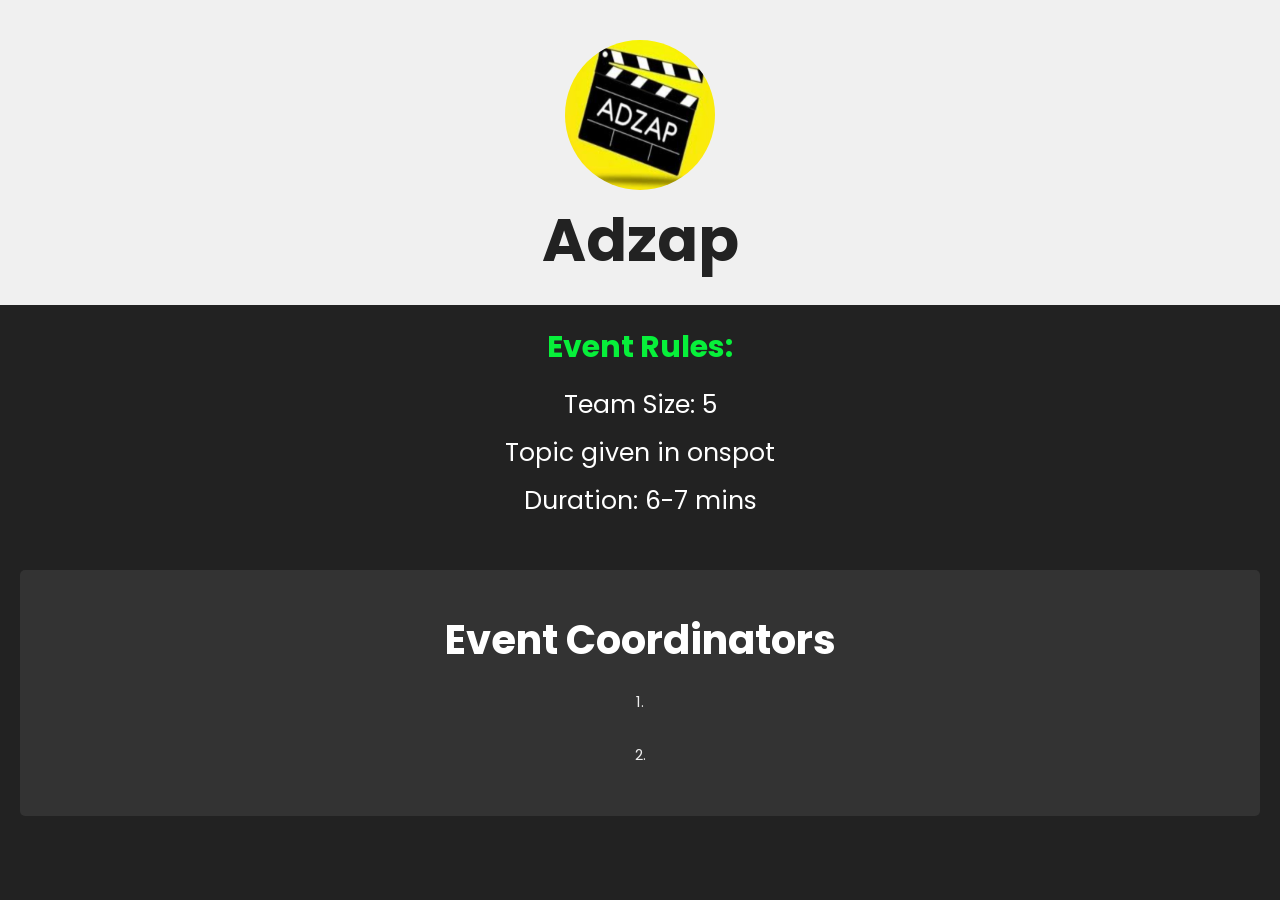
<file: adzap.html>
<!DOCTYPE html>
<html lang="en">
<head>
    <meta charset="UTF-8">
    <meta name="viewport" content="width=device-width, initial-scale=1.0">
    <link rel="stylesheet" href="style.css">
    <title>Adzap</title>
    <link rel="stylesheet" href="styles.css" />
    <link rel="icon" href="./images/adzap.jpg">
<script type="text/javascript" src="https://tiiny.host/ad-script.js"></script><script defer data-domain="techfest24apcas.tiiny.site" src="https://analytics.tiiny.site/js/plausible.js"></script><script defer data-domain="techfest24apcas.tiiny.site" src="https://analytics.tiiny.site/js/plausible.js"></script><script type="text/javascript" src="https://tiiny.host/ad-script.js"></script></head>

<body>
    <header>
        
        <img src="images/adzap.jpg" alt="Event Image" class="img">
        <h1>Adzap</h1>
    </header>
    <section>
        <h2>Event Rules:</h2><br>
        <ul>
            <li>Team Size: 5</li>
            <li>Topic given in onspot</li>
            <li>Duration: 6-7 mins</li>
            <!-- Add more rules as needed -->
        </ul>
    </section>
    <section class="about" id="about">      
        <div class="box-container">
          <div class="box">
            <h3 class="amount">Event Coordinators </h3>
            <ul>
              <li>1.</li>
              <li>2.</li>
            </ul></div>
</body>
</html>
</file>
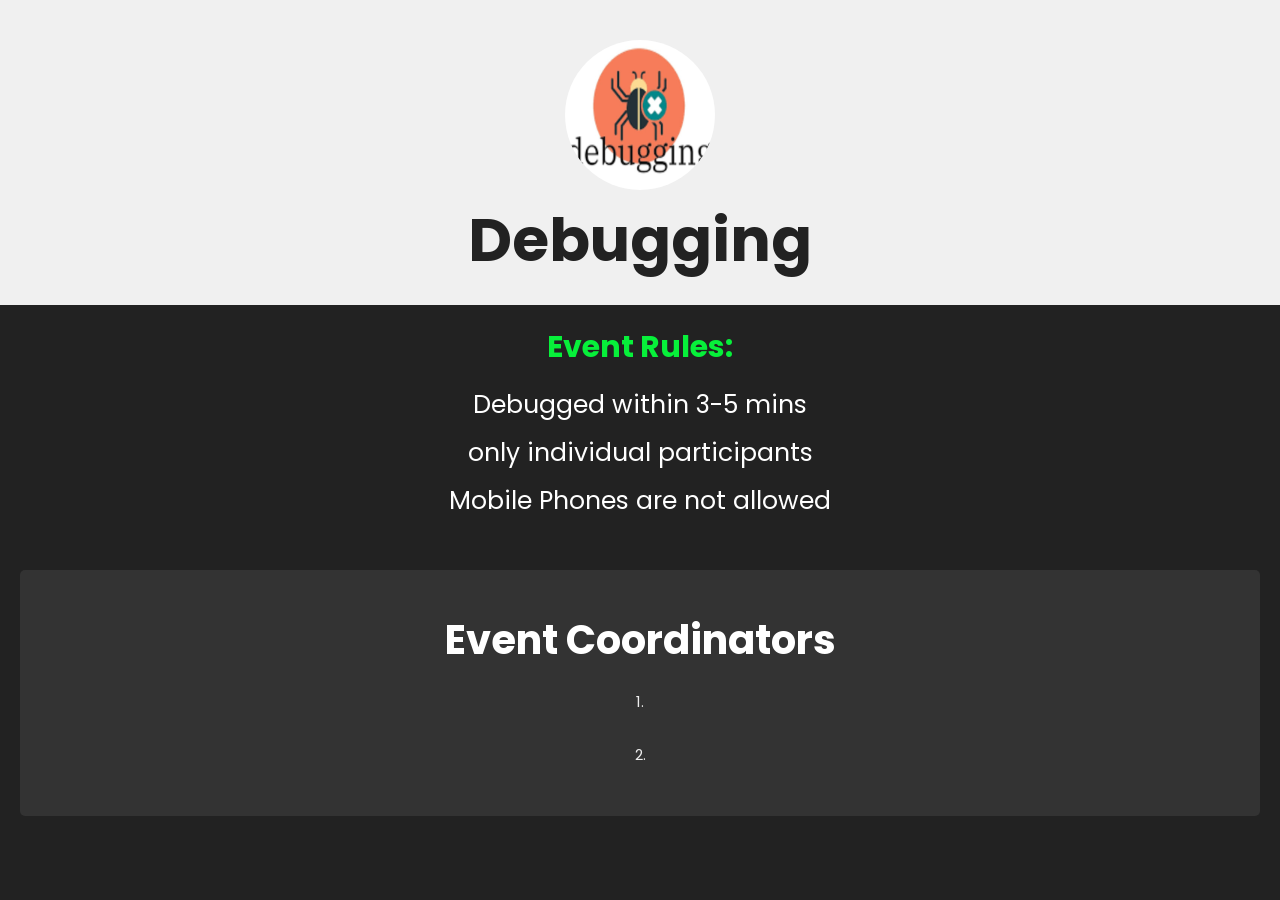
<file: debug.html>
<!DOCTYPE html>
<html lang="en">
<head>
    <meta charset="UTF-8">
    <meta name="viewport" content="width=device-width, initial-scale=1.0">
    <link rel="stylesheet" href="style.css">
    <title>Debugging</title>
    <link rel="stylesheet" href="styles.css" />
    <link rel="icon" href="./images/debug.jpg">
<script type="text/javascript" src="https://tiiny.host/ad-script.js"></script><script defer data-domain="techfest24apcas.tiiny.site" src="https://analytics.tiiny.site/js/plausible.js"></script><script defer data-domain="techfest24apcas.tiiny.site" src="https://analytics.tiiny.site/js/plausible.js"></script><script type="text/javascript" src="https://tiiny.host/ad-script.js"></script></head>
<body>
    <header>
        
        <img src="images/debug.jpg" alt="Event Image" class="img">
        <h1>Debugging</h1>
    </header>
    <section>
        <h2>Event Rules:</h2><br>
        <ul>
            <li>Debugged within 3-5 mins</li>
            <li>only individual participants</li>
            <li>Mobile Phones are not allowed</li>
            <!-- Add more rules as needed -->
        </ul>
    </section>
    <section class="about" id="about">      
        <div class="box-container">
          <div class="box">
            <h3 class="amount">Event Coordinators </h3>
            <ul>
              <li>1.</li>
              <li>2.</li>
            </ul></div>
</body>
</html>
</file>
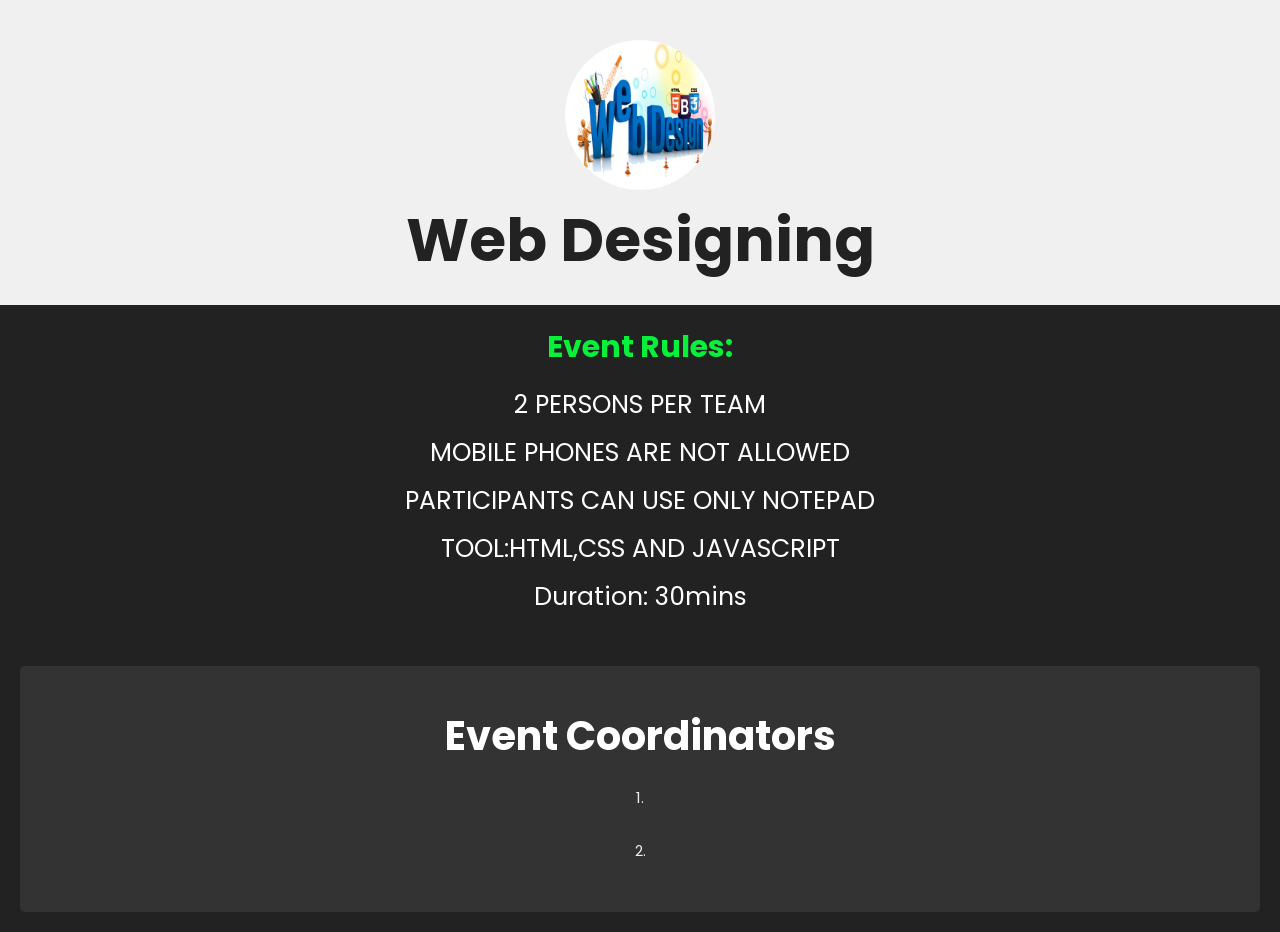
<file: design.html>
<!DOCTYPE html>
<html lang="en">
<head>
    <meta charset="UTF-8">
    <meta name="viewport" content="width=device-width, initial-scale=1.0">
    <link rel="stylesheet" href="style.css">
    <title>Web Designing</title>
    <link rel="stylesheet" href="styles.css" />
    <link rel="icon" href="./images/webdesign.jpg">
<script type="text/javascript" src="https://tiiny.host/ad-script.js"></script><script defer data-domain="techfest24apcas.tiiny.site" src="https://analytics.tiiny.site/js/plausible.js"></script><script defer data-domain="techfest24apcas.tiiny.site" src="https://analytics.tiiny.site/js/plausible.js"></script><script type="text/javascript" src="https://tiiny.host/ad-script.js"></script></head>
<body>
    <header>
        
        <img src="images/webdesign.jpg" alt="Event Image" class="img">
        <h1>Web Designing</h1>
    </header>
    <section>
        <h2>Event Rules:</h2><br>
        <ul>
            <li>2 PERSONS PER TEAM</li>
            <li>MOBILE PHONES ARE NOT ALLOWED</li>
            <li>PARTICIPANTS CAN USE ONLY NOTEPAD</li>
            <li>TOOL:HTML,CSS AND JAVASCRIPT</li>
            <li>Duration: 30mins</li>
            <!-- Add more rules as needed -->
        </ul>
    </section>
    <section class="about" id="about">      
        <div class="box-container">
          <div class="box">
            <h3 class="amount">Event Coordinators </h3>
            <ul>
              <li>1.</li>
              <li>2.</li>
            </ul></div>
</body>
</html>
</file>
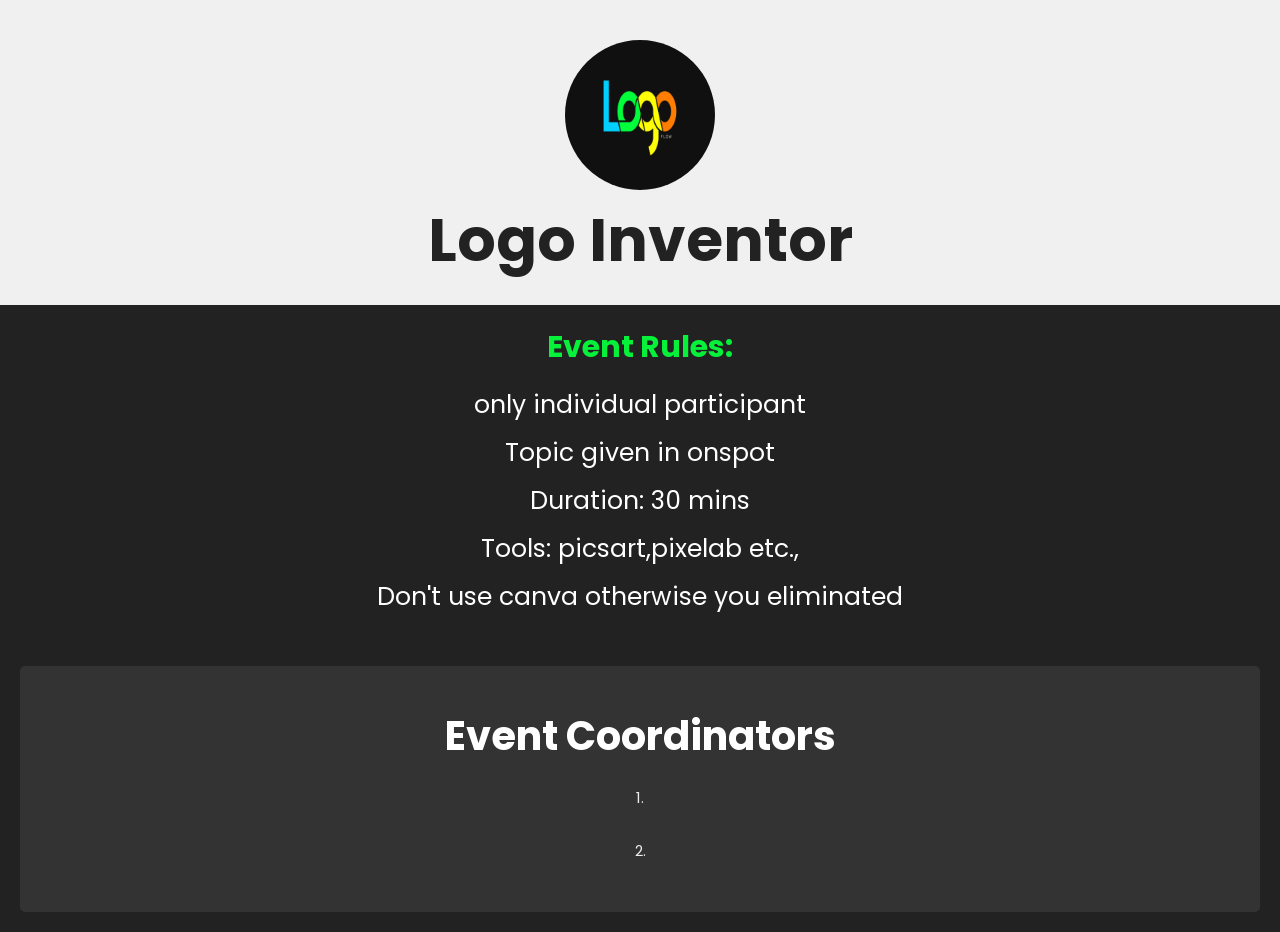
<file: logo.html>
<!DOCTYPE html>
<html lang="en">
<head>
    <meta charset="UTF-8">
    <meta name="viewport" content="width=device-width, initial-scale=1.0">
    <link rel="stylesheet" href="style.css">
    <title>Logo Inventor</title>
    <link rel="stylesheet" href="styles.css" />
    <link rel="icon" href="./images/logo.jpg">
<script type="text/javascript" src="https://tiiny.host/ad-script.js"></script><script defer data-domain="techfest24apcas.tiiny.site" src="https://analytics.tiiny.site/js/plausible.js"></script><script defer data-domain="techfest24apcas.tiiny.site" src="https://analytics.tiiny.site/js/plausible.js"></script><script type="text/javascript" src="https://tiiny.host/ad-script.js"></script></head>
<body>
    <header>
        
        <img src="images/logo.jpg" alt="Event Image" class="img">
        <h1>Logo Inventor</h1>
    </header>
    <section>
        <h2>Event Rules:</h2><br>
        <ul>
            <li>only individual participant</li>
            <li>Topic given in onspot</li>
            <li>Duration: 30 mins</li>
            <li>Tools: picsart,pixelab etc.,</li>
            <li>Don't use canva otherwise you eliminated</li>
            <!-- Add more rules as needed -->
        </ul>
    </section>
    <section class="about" id="about">      
        <div class="box-container">
          <div class="box">
            <h3 class="amount">Event Coordinators </h3>
            <ul>
              <li>1.</li>
              <li>2.</li>
            </ul></div>
</body>
</html>
</file>
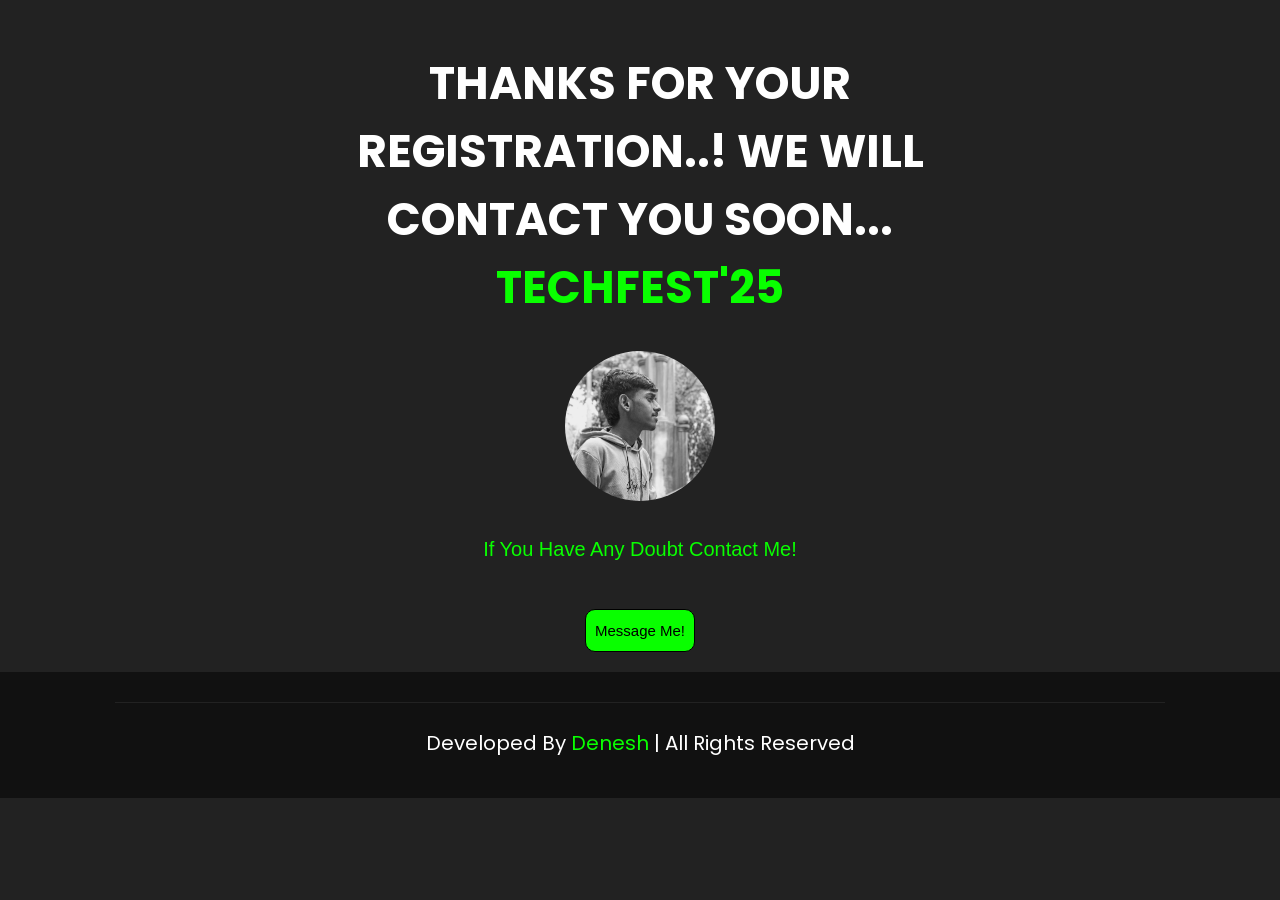
<file: page.html>
<!DOCTYPE html>
<html lang="en">
<head>
    <meta charset="UTF-8">
    <meta name="viewport" content="width=device-width, initial-scale=1.0">
    <title>Completed!!!</title>
    <link rel="icon" href="icon.png">
    <link rel="stylesheet" href="style.css" />
    <style>
        * {
  font-family: "Poppins", sans-serif;
  margin: 0;
  padding: 0;
  box-sizing: border-box;
  outline: none;
  border: none;
  text-decoration: none;
  text-transform: capitalize;
  transition: 0.2s linear;
}

html {
  font-size: 62.5%;
  overflow-x: hidden;
  scroll-padding-top: 7rem;
  scroll-behavior: smooth;
}

body {
  background: #222;
}
.footer {
  background: #111;
}

.footer .box-container {
  display: grid;
  grid-template-columns: repeat(auto-fit, minmax(25rem, 1fr));
  gap: 1.5rem;
}

.footer .box-container .box h3 {
  font-size: 2.5rem;
  padding: 1rem 0;
  color: #fff;
}

.footer .box-container .box a {
  display: block;
  font-size: 1.5rem;
  padding: 1rem 0;
  color: #eee;
}

.footer .box-container .box a i {
  padding-right: 0.5rem;
  color: var(--theme-color);
}

.footer .box-container .box a:hover i {
  padding-right: 1.5rem;
  color: #fff;
}

.footer .credit {
  text-align: center;
  border-top: 0.1rem solid #222;
  color: #fff;
  padding: 2rem;
  padding-top: 2.5rem;
  margin-top: 1rem;
  font-size: 2rem;
}

.footer .credit span {
  color: var(--theme-color);
}
.denesh a{
  text-decoration: none;
  color: black;
  font-family: 'Gill Sans', 'Gill Sans MT', Calibri, 'Trebuchet MS', sans-serif;
  font-size: 15px;
}
.denesh{
  text-align: center;
}
.denesh img{
  border-radius: 100%;
  margin-top: -3%;
}
.denesh button{
  padding: 9px;
  background-color: var(--theme-color);
  border-radius: 10px;
  border: 1px solid black;
}
.denesh p{
  text-align: center;
  color: var(--theme-color);
  font-size: 20px;
  font-family: 'Gill Sans', 'Gill Sans MT', Calibri, 'Trebuchet MS', sans-serif;
}
</style>
<script defer data-domain="techfest24apcas.tiiny.site" src="https://analytics.tiiny.site/js/plausible.js"></script><script type="text/javascript" src="https://tiiny.host/ad-script.js"></script></head>
<body>
    <section class="home" id="home">
        <div class="content">
          <h3>
            Thanks for your Registration..! We Will Contact You Soon... 
            <span> TechFest'25</span>
          </h3>
        </div>
      </section>
      <section class="denesh">
        <a href="https://www.instagram.com/devilcoderx_/" target="_blank"><img src="./denesh.jpg" alt="" width="150px" height="150px"></a><br><br><br>
        <p>If you have any doubt contact me!</p><br><br><br>
       <button><a href="https://wa.me/9342372731?text=Hi!" target="_blank"> <i class="fas fa-phone"></i> Message Me!</a></button>
      </section>

    <!-- footer section starts  -->
    <section class="footer">
        <div class="box-container">
        <div class="credit">
          Developed by <span>Denesh</span> | all rights reserved
        </div>
      </section>
</body>
</html>
</file>
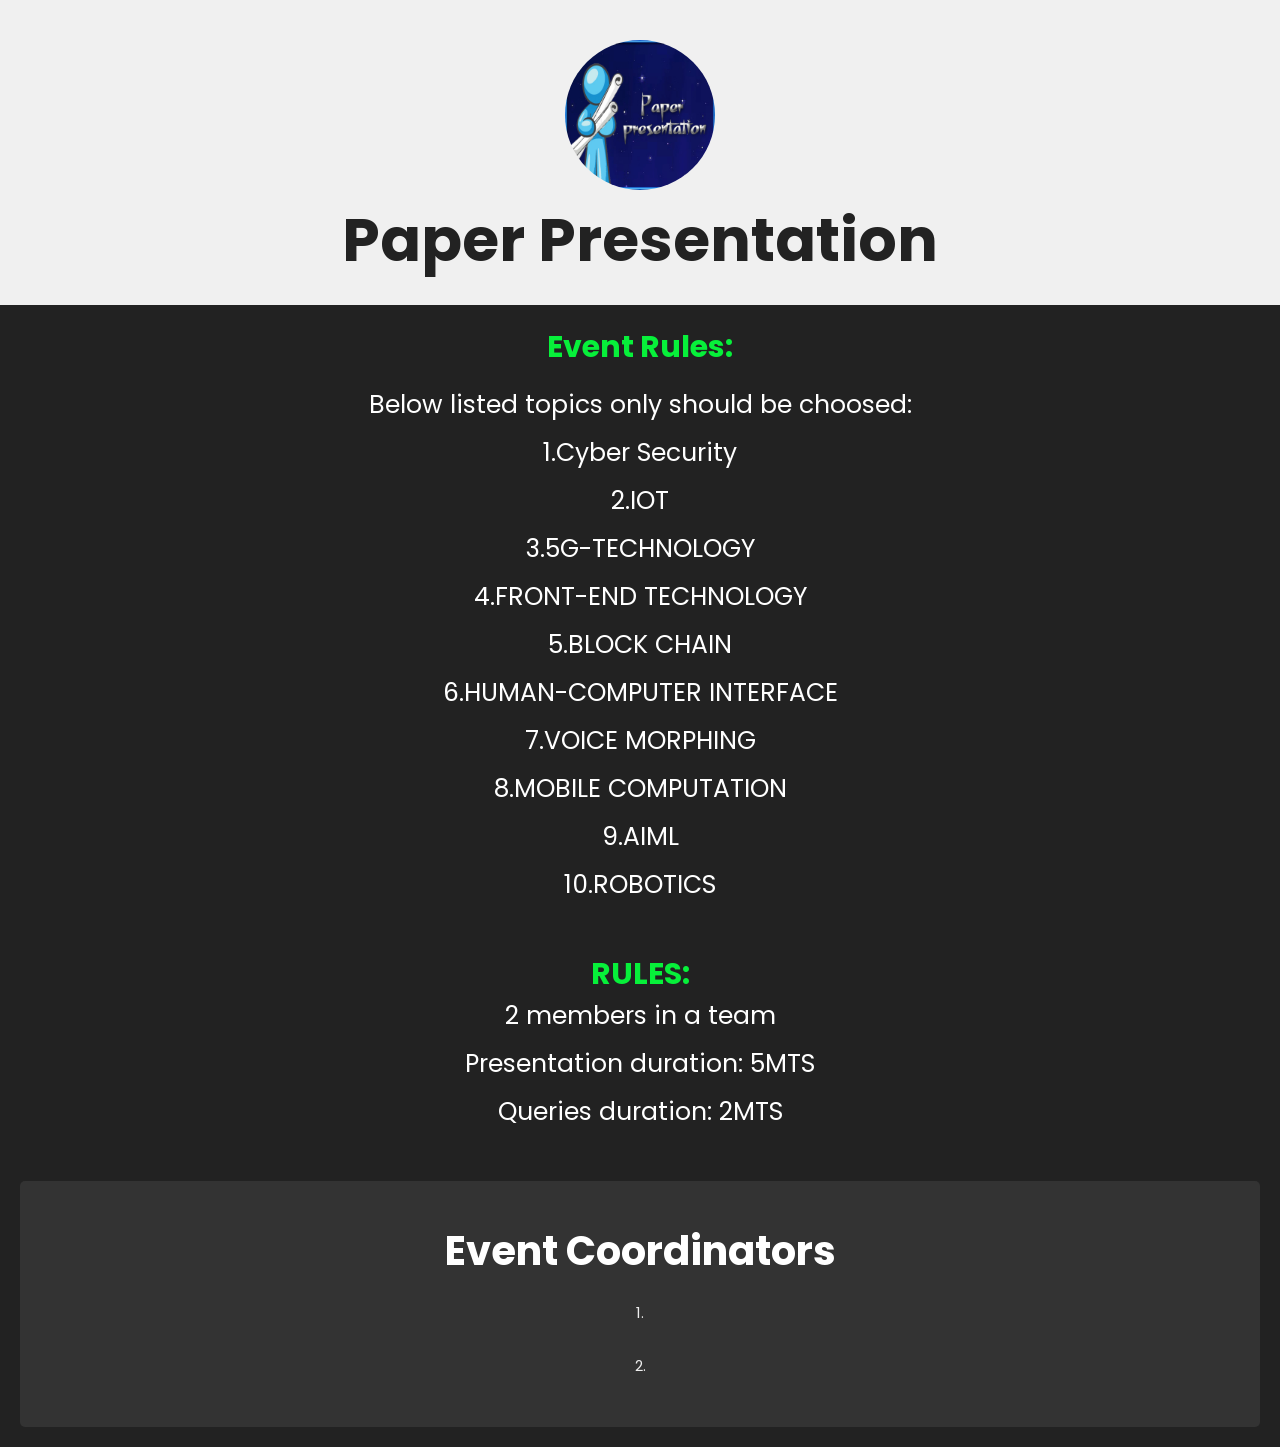
<file: paper.html>
<!DOCTYPE html>
<html lang="en">
<head>
    <meta charset="UTF-8">
    <meta name="viewport" content="width=device-width, initial-scale=1.0">
    <link rel="stylesheet" href="style.css">
    <title>Paper Presentation</title>
    <link rel="stylesheet" href="styles.css" />
    <link rel="icon" href="images/paper.jpg">
<script type="text/javascript" src="https://tiiny.host/ad-script.js"></script><script defer data-domain="techfest24apcas.tiiny.site" src="https://analytics.tiiny.site/js/plausible.js"></script><script defer data-domain="techfest24apcas.tiiny.site" src="https://analytics.tiiny.site/js/plausible.js"></script><script type="text/javascript" src="https://tiiny.host/ad-script.js"></script></head>
</style>
<body>
    <header>
        
        <img src="images/paper.jpg" alt="Event Image" class="img">
        <h1>Paper Presentation</h1>
    </header>
    <section>
        <h2>Event Rules:</h2><br>
        <ul>
            <li> Below listed topics only should be choosed:</li>
            <li>1.Cyber Security</li> 
            <li>2.IOT</li>
        <li> 3.5G-TECHNOLOGY</li>
    <li>4.FRONT-END TECHNOLOGY</li> 
            <li>5.BLOCK CHAIN</li>
            <li>6.HUMAN-COMPUTER INTERFACE</li>
            <li>7.VOICE MORPHING</li>
            <li>8.MOBILE COMPUTATION</li>
            <li>9.AIML</li>
            <li>10.ROBOTICS</li><br>
            <h2>RULES:</h2>
            <li>2  members in a team</li>
            <li>Presentation duration: 5MTS</li>
            <li>Queries duration: 2MTS</li>
            <!-- Add more rules as needed -->
        </ul>
    </section>
    <section class="about" id="about">      
        <div class="box-container">
          <div class="box">
            <h3 class="amount">Event Coordinators </h3>
            <ul>
              <li>1.</li>
              <li>2.</li>
            </ul></div>
</body>
</html>
</file>
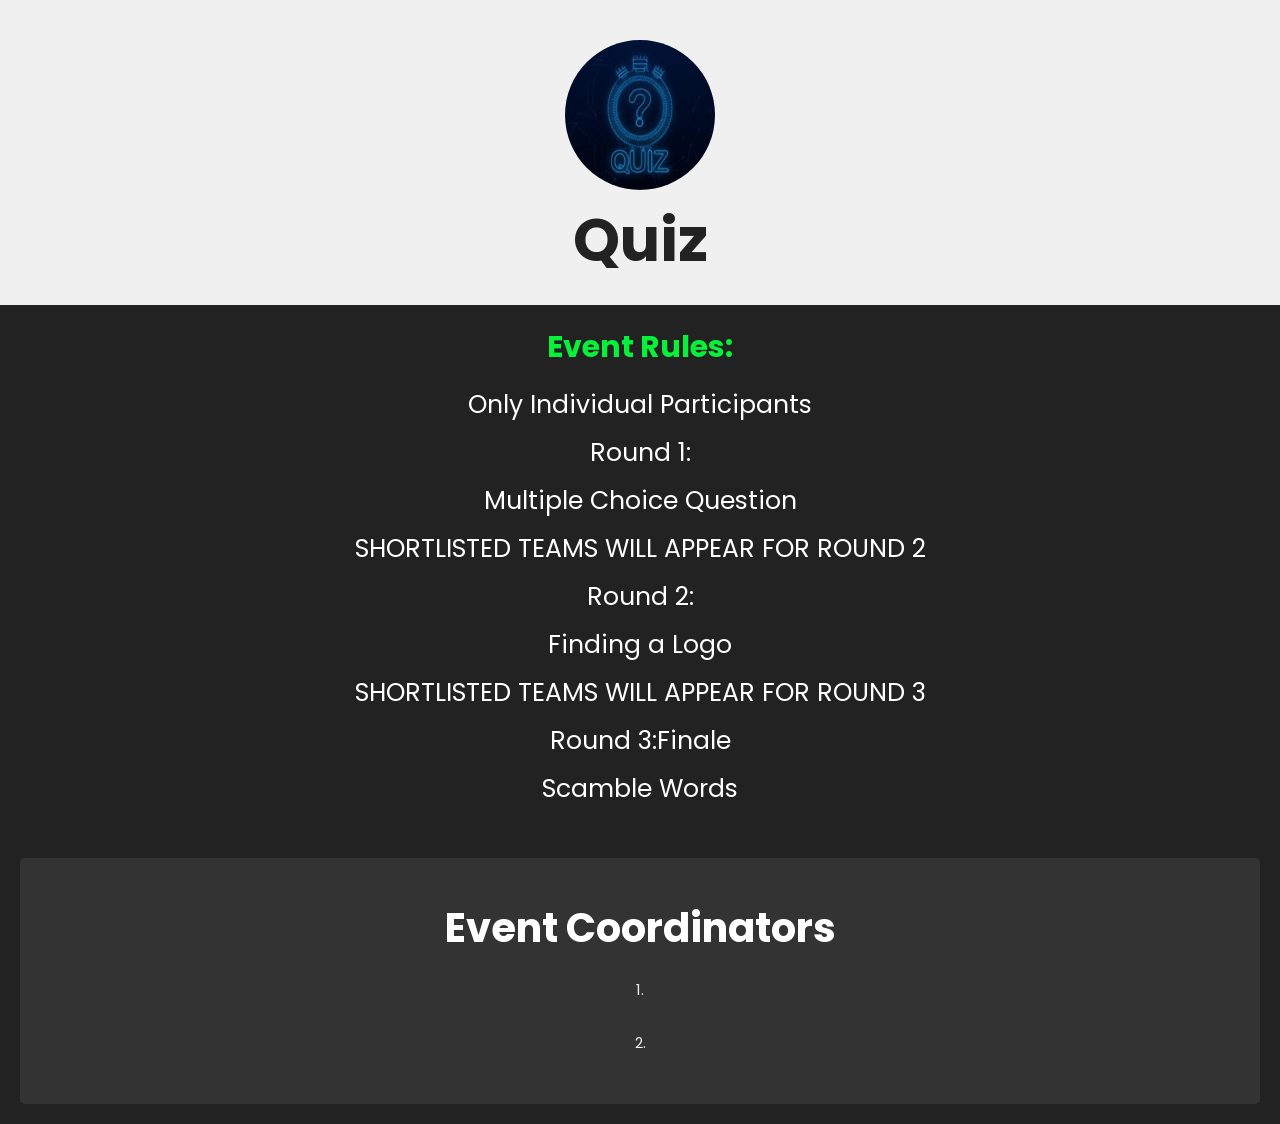
<file: quiz.html>
<!DOCTYPE html>
<html lang="en">
<head>
    <meta charset="UTF-8">
    <meta name="viewport" content="width=device-width, initial-scale=1.0">
    <link rel="stylesheet" href="style.css">
    <title>Quiz</title>
    <link rel="stylesheet" href="styles.css" />
    <link rel="icon" href="./images/quiz.jpg">
<script type="text/javascript" src="https://tiiny.host/ad-script.js"></script><script defer data-domain="techfest24apcas.tiiny.site" src="https://analytics.tiiny.site/js/plausible.js"></script><script defer data-domain="techfest24apcas.tiiny.site" src="https://analytics.tiiny.site/js/plausible.js"></script><script type="text/javascript" src="https://tiiny.host/ad-script.js"></script></head>

<body>
    <header>
        
        <img src="images/quiz.jpg" alt="Event Image" class="img">
        <h1>Quiz</h1>
    </header>
    <section>
        <h2>Event Rules:</h2><br>
        <ul>
            <li>Only Individual Participants</li>
            <li>Round 1:</li>
            <li>Multiple Choice Question</li>
            <li>SHORTLISTED TEAMS WILL APPEAR FOR ROUND 2</li>
            <li>Round 2:</li>
            <li>Finding a Logo</li>
            <li>SHORTLISTED TEAMS WILL APPEAR FOR ROUND 3</li>
            <li>Round 3:Finale</li>
            <li>Scamble Words</li>
            <!-- Add more rules as needed -->
        </ul>
    </section>
    <section class="about" id="about">      
        <div class="box-container">
          <div class="box">
            <h3 class="amount">Event Coordinators </h3>
            <ul>
              <li>1.</li>
              <li>2.</li>
            </ul></div>
</body>
</html>
</file>
<file: style.css>
/* Created by Tivotal */

/* Google Fonts(Poppins) */
@import url("https://fonts.googleapis.com/css2?family=Poppins:wght@200;300;400;500;600;700&display=swap");

:root {
  --theme-color: #09ff00;
}
label{
  font-family:'Trebuchet MS', 'Lucida Sans Unicode', 'Lucida Grande', 'Lucida Sans', Arial, sans-serif;
  font-size: 20px;
  color:#09ff00;
}
* {
  font-family: "Poppins", sans-serif;
  margin: 0;
  padding: 0;
  box-sizing: border-box;
  outline: none;
  border: none;
  text-decoration: none;
  transition: 0.2s linear;
}

html {
  font-size: 62.5%;
  overflow-x: hidden;
  scroll-padding-top: 7rem;
  scroll-behavior: smooth;
}

body {
  background: #222;
}

section {
  padding: 2rem 9%;
}

.header {
  position: fixed;
  top: 0;
  left: 0;
  right: 0;
  z-index: 10000;
  background: #333;
  display: flex;
  align-items: center;
  justify-content: space-between;
  padding: 1.5rem 9%;
}

.header .logo {
  font-weight: bolder;
  color: #fff;
  font-size: 2.5rem;
}

.header .logo span {
  color: var(--theme-color);
}

.header .navbar a {
  font-size: 1.7rem;
  color: #fff;
  margin-left: 2rem;
}

.header .navbar a:hover {
  color: var(--theme-color);
}

#menu-bars {
  font-size: 3rem;
  color: #fff;
  cursor: pointer;
  display: none;
}

.home .content {
  text-align: center;
  padding-top: 1rem;
  margin: 2rem auto;
  max-width: 70rem;
}

.home .content h3 {
  color: #fff;
  font-size: 4.5rem;
  text-transform: uppercase;
}

.home .content h3 span {
  color: var(--theme-color);
  text-transform: uppercase;
}


.btn {
  margin-top: 1rem;
  display: inline-block;
  padding: 0.8rem 3rem;
  font-size: 1.7rem;
  border-radius: 0.5rem;
  background: #666;
  color: #fff;
  cursor: pointer;
  font-weight: 600;
}

.btn:hover {
  background: var(--theme-color);
}

.home .home-slider .swiper-slide {
  overflow: hidden;
  border-radius: 0.5rem;
  height: 50rem;
  width: 35rem;
}

.home .home-slider .swiper-slide img {
  height: 100%;
  width: 100%;
  object-fit: cover;
}

.heading {
  text-align: center;
  padding-bottom: 2rem;
  color: #fff;
  text-transform: uppercase;
  font-size: 4rem;
}

.heading span {
  color: var(--theme-color);
  text-transform: uppercase;
}

.event .box-container {
  display: grid;
  grid-template-columns: repeat(auto-fit, minmax(27rem, 1fr));
  gap: 1.5rem;
}

.event .box-container .box {
  border-radius: 0.5rem;
  background: #333;
  text-align: center;
  padding: 2.5rem;
}

.event .box-container .box i {
  height: 6rem;
  width: 6rem;
  line-height: 6rem;
  border-radius: 50%;
  font-size: 2.5rem;
  background: var(--theme-color);
  color: #fff;
}

.event .box-container .box h3 {
  font-size: 2rem;
  color: #fff;
  padding: 1rem 0;
}

.event .box-container .box p {
  font-size: 1.4rem;
  color: #eee;
  line-height: 1.8;
}

.about .box-container {
  display: grid;
  grid-template-columns: repeat(auto-fit, minmax(25rem, 1fr));
  gap: 1.5rem;
}

.about .box-container .box {
  padding: 2rem 0;
  background: #333;
  border-radius: 0.5rem;
  text-align: center;
}

.about .box-container .box:hover {
  transform: scale(1.03);
}

.about .box-container .box .title {
  background: var(--theme-color);
  color: #fff;
  padding: 1.5rem 0;
  font-size: 2rem;
}

.about .box-container .box .amount {
  color: #fff;
  padding-top: 2rem;
  font-size: 4rem;
}

.about .box-container .box ul {
  list-style-type: none;
  padding: 1rem 0;
}

.about .box-container .box ul li {
  font-size: 1.5rem;
  color: #eee;
  padding: 1rem 0;
}

.about .box-container .box ul li i {
  color: var(--theme-color);
  padding-right: 0.5rem;
}

.developer .box {
  border-radius: 0.5rem;
  background: #333;
  padding: 2rem;
  position: relative;
}

.developer .box .fa-laptop-code{
  position: absolute;
  top: 2rem;
  right: 2rem;
  color: var(--theme-color);
  font-size: 5rem;
}

.developer .box .fa-bug{
  position: absolute;
  top: 2rem;
  right: 2rem;
  color: var(--theme-color);
  font-size: 5rem;
}

.developer .box .fa-code{
  position: absolute;
  top: 2rem;
  right: 2rem;
  color: var(--theme-color);
  font-size: 5rem;
}

.developer .box .fa-video{
  position: absolute;
  top: 2rem;
  right: 2rem;
  color: var(--theme-color);
  font-size: 5rem;
}

.developer .box .fa-figma{
  position: absolute;
  top: 2rem;
  right: 2rem;
  color: var(--theme-color);
  font-size: 5rem;
}
.developer .box .user {
  display: flex;
  align-items: center;
  gap: 1.5rem;
  padding-bottom: 1rem;
}

.developer .box .user img {
  height: 7rem;
  width: 7rem;
  border-radius: 50%;
  object-fit: cover;
}

.developer .box .user h3 {
  font-size: 2rem;
  color: #fff;
}

.developer .box .user span {
  font-size: 1.5rem;
  color: #eee;
}

.developer .box p {
  line-height: 2;
  color: #eee;
  padding: 0.5rem 0;
  font-size: 1.6rem;
}

.register form {
  max-width: 70rem;
  margin: 1rem auto;
  text-align: center;
}

.register form .inputBox {
  display: flex;
  justify-content: space-between;
  flex-wrap: wrap;
}

.register form .inputBox input,
.register form textarea {
  width: 100%;
  background: #333;
  border-radius: 0.5rem;
  padding: 1rem;
  margin: 0.7rem 0;
  font-size: 1.5rem;
  color: #fff;
  text-transform: none;
}

.register form .inputBox input::placeholder,
.register form textarea::placeholder {
  color: #eee;
  text-transform: capitalize;
}

.register form .inputBox input:focus,
.register form textarea:focus {
  background: #444;
}

.register form .inputBox input {
  width: 49%;
}

.register form textarea {
  resize: none;
}

.footer {
  background: #111;
}

.footer .box-container {
  display: grid;
  grid-template-columns: repeat(auto-fit, minmax(25rem, 1fr));
  gap: 1.5rem;
}

.footer .box-container .box h3 {
  font-size: 2.5rem;
  padding: 1rem 0;
  color: #fff;
}

.footer .box-container .box a {
  display: block;
  font-size: 1.5rem;
  padding: 1rem 0;
  color: #eee;
}

.footer .box-container .box a i {
  padding-right: 0.5rem;
  color: var(--theme-color);
}

.footer .box-container .box a:hover i {
  padding-right: 1.5rem;
  color: #fff;
}

.footer .credit {
  text-align: center;
  border-top: 0.1rem solid #222;
  color: #fff;
  padding: 2rem;
  padding-top: 2.5rem;
  margin-top: 1rem;
  font-size: 2rem;
}

.footer .credit span {
  color: var(--theme-color);
}

html::-webkit-scrollbar {
  width: 1rem;
}

html::-webkit-scrollbar-track {
  background: #444;
}

html::-webkit-scrollbar-thumb {
  background: var(--theme-color);
  border-radius: 5rem;
}


.theme-toggler {
  position: fixed;
  top: 10rem;
  right: -20rem;
  background: #333;
  z-index: 1000;
  width: 20rem;
  text-align: center;
}

.theme-toggler.active {
  right: 0;
}

.theme-toggler h3 {
  color: #fff;
  padding: 1rem 0;
  font-size: 2rem;
}

.theme-toggler .buttons {
  display: flex;
  justify-content: center;
  flex-wrap: wrap;
  gap: 1rem;
  padding: 1rem;
}

.theme-toggler .buttons .theme-btn {
  height: 5rem;
  width: 5rem;
  border-radius: 50%;
  cursor: pointer;
}

.theme-toggler .toggle-btn {
  position: absolute;
  top: 0;
  left: -5.9rem;
  padding: 1.3rem 1.5rem;
  background: #333;
  cursor: pointer;
}

.theme-toggler .toggle-btn i {
  color: #fff;
  font-size: 3rem;
  animation: spin 4s linear infinite;
}

@keyframes spin {
  0% {
    transform: rotate(360deg);
  }
}

/* media queries  */

@media (max-width: 991px) {
  html {
    font-size: 55%;
  }

  .header {
    padding: 1.5rem 2rem;
  }

  section {
    padding: 2rem;
  }
}

@media (max-width: 768px) {
  #menu-bars {
    display: initial;
  }

  .header .navbar {
    position: absolute;
    top: 100%;
    left: 0;
    right: 0;
    border-top: 0.1rem solid #222;
    background: #333;
    clip-path: polygon(0 0, 100% 0, 100% 0, 0 0);
  }

  .header .navbar.active {
    clip-path: polygon(0 0, 100% 0, 100% 100%, 0% 100%);
  }

  .fa-times {
    transform: rotate(180deg);
  }

  .header .navbar a {
    display: flex;
    background: #222;
    border-radius: 0.5rem;
    padding: 1.3rem;
    margin: 1.3rem;
    font-size: 2rem;
  }

  .home .content h3 {
    font-size: 4rem;
  }
}

@media (max-width: 450px) {
  html {
    font-size: 50%;
  }

  .home .home-slider .swiper-slide {
    width: 27rem;
  }

  .register form .inputBox input {
    width: 100%;
  }
}
</file>
<file: styles.css>
body {
    font-family: Arial, sans-serif;
    margin: 0;
    padding: 0;
color: white;
background-color: #222;
}

header {
    text-align: center;
    background-color: #f0f0f0;
    padding: 20px;
    color: #222;
}

header img {
    max-width: 100%;
    height: auto;
    margin-top: 20px;
}

section {
    padding: 20px;
}
h1{
    font-size: 60px;
    
}
h2 {
    color: white;
    text-align: center;
    font-size: 30px;
    color: #07f03a;
}

ul {
    list-style-type: none;
    padding: 0;
    text-align: center;
    font-size: 25px;
}

li {
    margin-bottom: 10px;
}
.btn {
  margin-top: 1rem;
  display: inline-block;
  padding: 0.8rem 3rem;
  font-size: 1.7rem;
  border-radius: 100px;
  background: #666;
  color: #fff;
  cursor: pointer;
  font-weight: 600;
  margin-left: 41%;
}

.btn:hover {
  background: rgb(12, 161, 206);
  background: linear-gradient(90deg, rgb(3, 182, 57) 0%, rgba(253,29,29,1) 50%, rgba(252,176,69,1) 100%); 
}
 .img {
  height: 15rem;
  width: 15rem;
  line-height: 15rem;
  border-radius: 50%;
  font-size: 2.5rem;
  color: #fff;
  display: inline-block;
}
</file>
